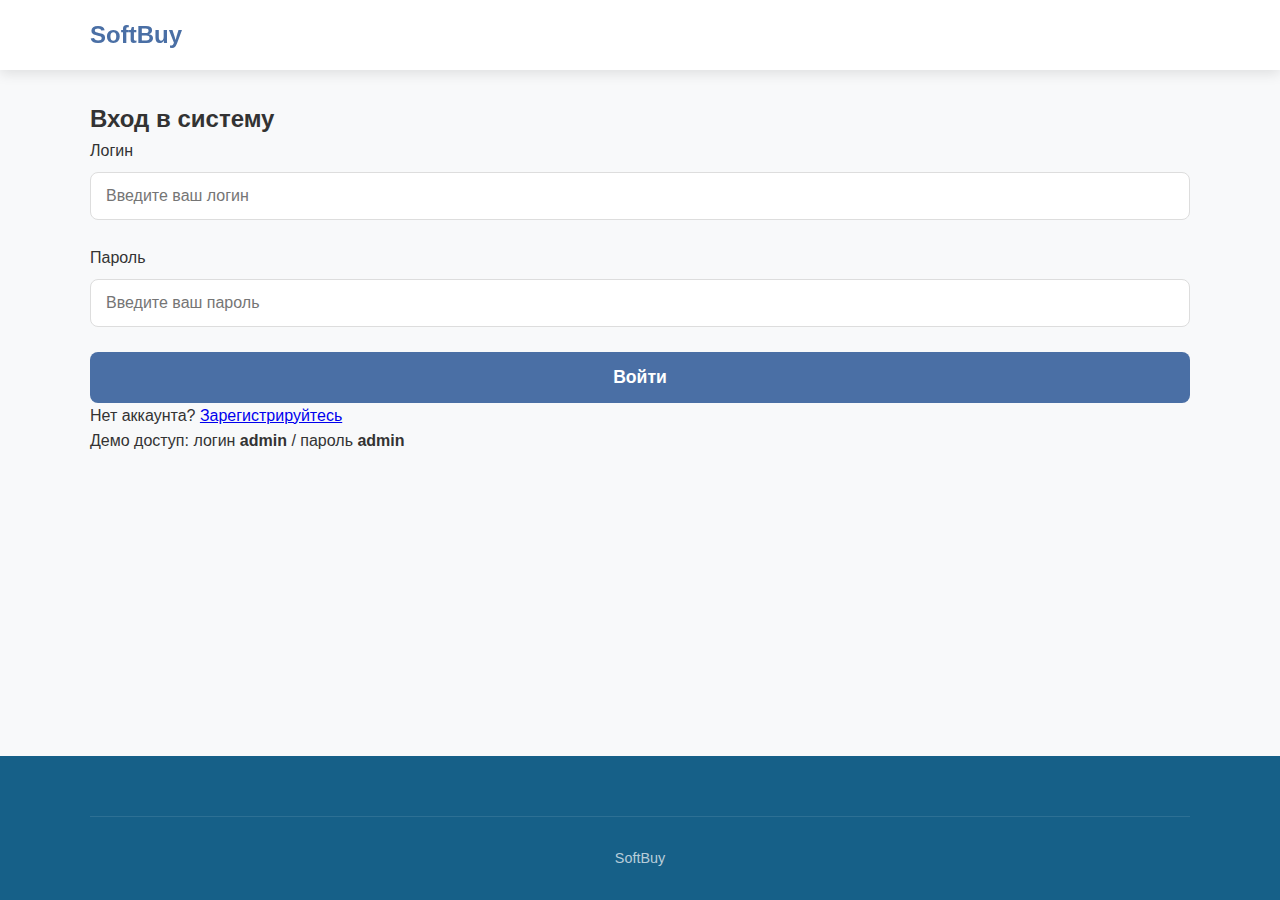
<file: login.html>
<!DOCTYPE html>
<html lang="ru">
<head>
    <meta charset="UTF-8">
    <meta name="viewport" content="width=device-width, initial-scale=1.0">
    <title>Вход в систему - SoftBuy</title>
    <link rel="stylesheet" href="style.css">
    <link rel="stylesheet" href="https://cdnjs.cloudflare.com/ajax/libs/font-awesome/6.4.0/css/all.min.css">
</head>
<body>
    <header class="header">
        <div class="container">
            <div class="header-content">
                <a href="index.html" class="logo">
                    
                    <span>SoftBuy</span>
                </a>
                <button class="menu-toggle" id="menuToggle">
                    <span></span>
                    <span></span>
                    <span></span>
                </button>
            </div>
        </div>
    </header>

    <aside class="sidebar" id="sidebar">
        <nav class="vertical-nav">
            <ul>
                <li><a href="index.html"><i class="fas fa-home"></i> Главная</a></li>
                <li><a href="login.html" class="active"><i class="fas fa-sign-in-alt"></i> Вход</a></li>
                <li><a href="register.html"><i class="fas fa-user-plus"></i> Регистрация</a></li>
            </ul>
        </nav>
    </aside>

    <main class="main">
        <div class="container">
            <div class="form-container">
                <h2 class="form-title">Вход в систему</h2>
                
                <form id="login-form">
                    <div class="form-group">
                        <label for="login">Логин</label>
                        <input type="text" id="login" class="form-control" placeholder="Введите ваш логин">
                        <div class="error-message"></div>
                    </div>
                    
                    <div class="form-group">
                        <label for="password">Пароль</label>
                        <input type="password" id="password" class="form-control" placeholder="Введите ваш пароль">
                        <div class="error-message"></div>
                    </div>
                    
                    <button type="submit" class="btn-submit">Войти</button>
                    
                    <div class="form-footer">
                        <p>Нет аккаунта? <a href="register.html">Зарегистрируйтесь</a></p>
                        <p>Демо доступ: логин <strong>admin</strong> / пароль <strong>admin</strong></p>
                    </div>
                </form>
            </div>
        </div>
    </main>

    <footer class="footer">
        <div class="container">
            <div class="footer-bottom">
                <p>SoftBuy</p>
            </div>
        </div>
    </footer>

    <script src="script.js"></script>
</body>
</html>
</file>
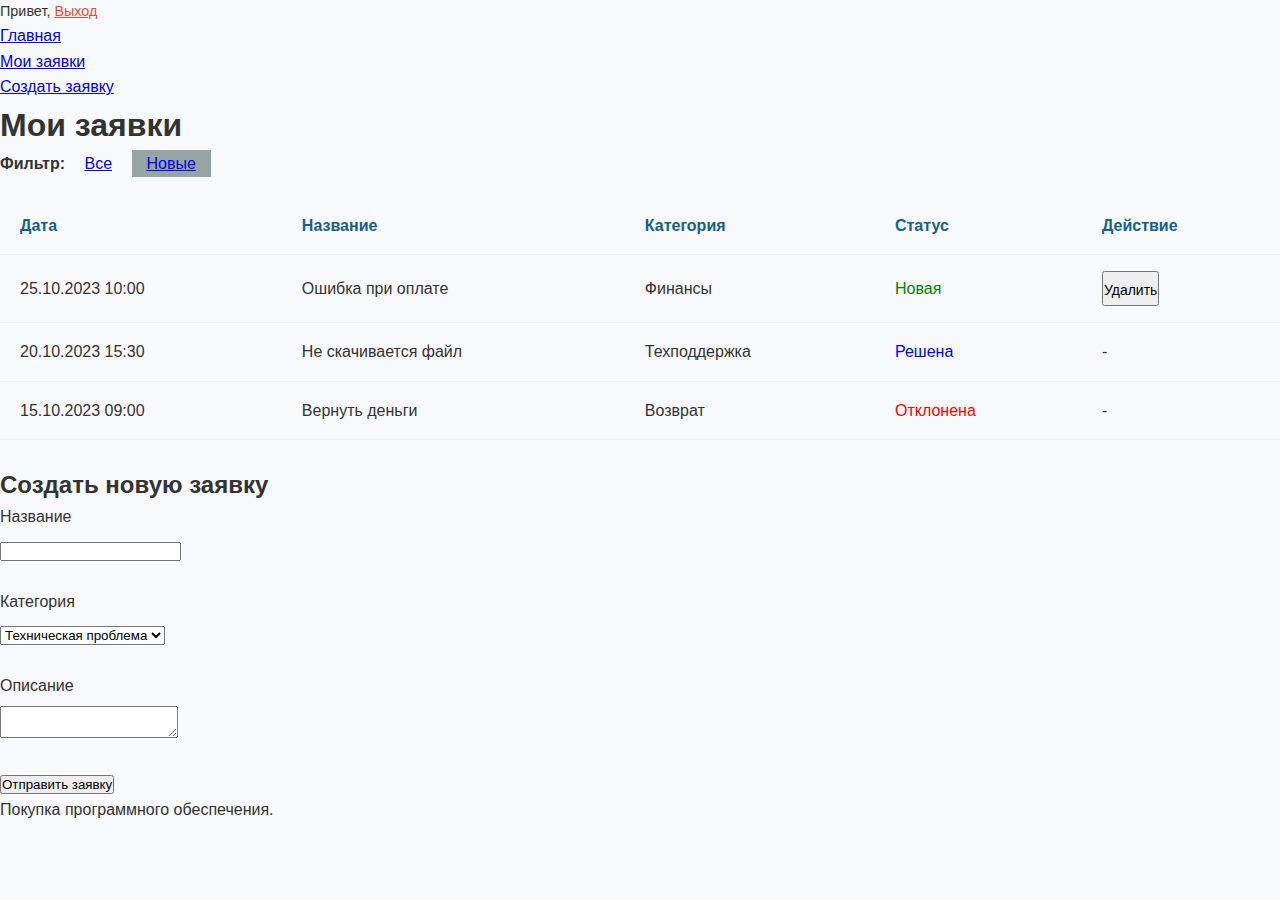
<file: profile.html>
<!DOCTYPE html>
<html lang="ru">
<head>
    <meta charset="UTF-8">
    <meta name="viewport" content="width=device-width, initial-scale=1.0">
    <title>Личный кабинет</title>
    <link rel="stylesheet" href="style.css">
</head>
<body>
    <div class="page-wrapper">
        <header>
            <div class="logo">
                <a href="index.html"></a>
            </div>
            <div style="font-size: 0.9rem;">
                Привет, <a href="index.html" style="color: #e74c3c;">Выход</a>
            </div>
        </header>

        <nav>
            <ul>
                <li><a href="index.html">Главная</a></li>
                <li><a href="profile.html">Мои заявки</a></li>
                <li><a href="#">Создать заявку</a></li>
            </ul>
        </nav>

        <main>
            <h1>Мои заявки</h1>

            <div style="margin-bottom: 20px;">
                <strong>Фильтр: </strong>
                <a href="#" class="btn" style="width: auto; padding: 5px 15px; height: 35px; line-height: 25px;">Все</a>
                <a href="#" class="btn" style="background: #95a5a6; width: auto; padding: 5px 15px; height: 35px; line-height: 25px;">Новые</a>
            </div>

            <div class="table-responsive">
                <table>
                    <thead>
                        <tr>
                            <th>Дата</th>
                            <th>Название</th>
                            <th>Категория</th>
                            <th>Статус</th>
                            <th>Действие</th>
                        </tr>
                    </thead>
                    <tbody>
                        <tr>
                            <td>25.10.2023 10:00</td>
                            <td>Ошибка при оплате</td>
                            <td>Финансы</td>
                            <td><span style="color: green;">Новая</span></td>
                            <td><button class="btn btn-danger" style="height: 35px; line-height: 35px; font-size: 14px;">Удалить</button></td>
                        </tr>
                        <tr>
                            <td>20.10.2023 15:30</td>
                            <td>Не скачивается файл</td>
                            <td>Техподдержка</td>
                            <td><span style="color: blue;">Решена</span></td>
                            <td>-</td>
                        </tr>
                        <tr>
                            <td>15.10.2023 09:00</td>
                            <td>Вернуть деньги</td>
                            <td>Возврат</td>
                            <td><span style="color: red;">Отклонена</span></td>
                            <td>-</td>
                        </tr>
                    </tbody>
                </table>
            </div>

            <br>
            <h2>Создать новую заявку</h2>
            <div class="form-container" style="margin: 0;">
                <form>
                    <div class="form-group">
                        <label>Название</label>
                        <input type="text">
                    </div>
                    <div class="form-group">
                        <label>Категория</label>
                        <select>
                            <option>Техническая проблема</option>
                            <option>Оплата</option>
                            <option>Другое</option>
                        </select>
                    </div>
                    <div class="form-group">
                        <label>Описание</label>
                        <textarea></textarea>
                    </div>
                    <button class="btn">Отправить заявку</button>
                </form>
            </div>
        </main>

        <footer>
            <p>Покупка программного обеспечения.</p>
        </footer>
    </div>
</body>
</html>
</file>
<file: style.css>
/* ===== БАЗОВЫЕ СТИЛИ ===== */
:root {
    --primary-color: #4a6fa5;
    --secondary-color: #166088;
    --accent-color: #ff7e30;
    --light-color: #f8f9fa;
    --dark-color: #333333;
    --gray-color: #6c757d;
    --light-gray: #e9ecef;
    --success-color: #28a745;
    --danger-color: #dc3545;
    --warning-color: #ffc107;
    --info-color: #17a2b8;
    --border-radius: 8px;
    --box-shadow: 0 4px 12px rgba(0, 0, 0, 0.1);
    --transition: all 0.3s ease;
}

* {
    margin: 0;
    padding: 0;
    box-sizing: border-box;
}

body {
    font-family: 'Segoe UI', Tahoma, Geneva, Verdana, sans-serif;
    line-height: 1.6;
    color: var(--dark-color);
    background-color: var(--light-color);
    min-height: 100vh;
    display: flex;
    flex-direction: column;
}

.container {
    width: 100%;
    max-width: 1200px;
    margin: 0 auto;
    padding: 0 20px;
}

/* ===== ШАПКА САЙТА ===== */
.header {
    background-color: white;
    box-shadow: var(--box-shadow);
    position: sticky;
    top: 0;
    z-index: 1000;
}

.header-content {
    display: flex;
    justify-content: space-between;
    align-items: center;
    padding: 15px 0;
    height: 70px;
}

.logo {
    display: flex;
    align-items: center;
    text-decoration: none;
    color: var(--primary-color);
    font-size: 1.5rem;
    font-weight: bold;
    transition: var(--transition);
}

.logo:hover {
    color: var(--secondary-color);
}

.logo-img {
    height: 40px;
    width: auto;
    margin-right: 12px;
}

/* ===== ГОРИЗОНТАЛЬНОЕ МЕНЮ ===== */
.nav-list {
    display: flex;
    list-style: none;
}

.nav-list li {
    margin-left: 15px;
    position: relative;
}

.nav-list a {
    text-decoration: none;
    color: var(--dark-color);
    font-weight: 500;
    padding: 8px 15px;
    border-radius: var(--border-radius);
    transition: var(--transition);
    display: flex;
    align-items: center;
}

.nav-list a i {
    margin-right: 8px;
    font-size: 1.1rem;
}

.nav-list a:hover {
    background-color: rgba(74, 111, 165, 0.1);
    color: var(--primary-color);
}

.nav-list a.active {
    background-color: var(--primary-color);
    color: white;
}

.auth-links {
    display: flex;
    gap: 10px;
    margin-left: 10px;
}

.btn-login, .btn-register {
    padding: 8px 20px !important;
    font-weight: 600;
}

.btn-login {
    border: 2px solid var(--primary-color);
    color: var(--primary-color);
    background: transparent;
}

.btn-register {
    background-color: var(--accent-color);
    color: white !important;
}

.btn-register:hover {
    background-color: #e56a20;
    transform: translateY(-2px);
}

/* ===== КНОПКА МЕНЮ ДЛЯ МОБИЛЬНЫХ ===== */
.menu-toggle {
    display: none;
    flex-direction: column;
    justify-content: space-between;
    width: 30px;
    height: 21px;
    background: transparent;
    border: none;
    cursor: pointer;
    padding: 0;
    z-index: 1001;
}

.menu-toggle span {
    height: 3px;
    width: 100%;
    background-color: var(--dark-color);
    border-radius: 3px;
    transition: var(--transition);
}

/* ===== ВЕРТИКАЛЬНОЕ МЕНЮ ===== */
.sidebar {
    position: fixed;
    left: -300px;
    top: 70px;
    width: 280px;
    height: calc(100vh - 70px);
    background-color: white;
    box-shadow: 2px 0 15px rgba(0, 0, 0, 0.1);
    transition: var(--transition);
    z-index: 999;
    overflow-y: auto;
    padding: 20px 0;
}

.sidebar.active {
    left: 0;
}

.vertical-nav ul {
    list-style: none;
}

.vertical-nav li {
    margin-bottom: 5px;
}

.vertical-nav a {
    display: flex;
    align-items: center;
    padding: 14px 25px;
    text-decoration: none;
    color: var(--dark-color);
    transition: var(--transition);
    border-left: 4px solid transparent;
}

.vertical-nav a i {
    margin-right: 15px;
    width: 20px;
    text-align: center;
    font-size: 1.2rem;
}

.vertical-nav a:hover {
    background-color: rgba(74, 111, 165, 0.1);
    color: var(--primary-color);
    border-left-color: var(--primary-color);
}

.vertical-nav a.active {
    background-color: rgba(74, 111, 165, 0.15);
    color: var(--primary-color);
    border-left-color: var(--primary-color);
    font-weight: 600;
}

/* ===== ОСНОВНОЙ КОНТЕНТ ===== */
.main {
    flex: 1;
    padding: 30px 0;
}

/* ===== ХЛЕБНЫЕ КРОШКИ ===== */
.breadcrumb {
    background-color: #f8f9fa;
    padding: 15px 0;
    margin-bottom: 30px;
    border-bottom: 1px solid #e9ecef;
}

.breadcrumb a {
    color: var(--primary-color);
    text-decoration: none;
}

.breadcrumb a:hover {
    text-decoration: underline;
}

.breadcrumb span {
    color: var(--gray-color);
    margin: 0 8px;
}

/* ===== ГЕРОЙ-СЕКЦИЯ ===== */
.hero {
    background: linear-gradient(135deg, var(--primary-color), var(--secondary-color));
    color: white;
    padding: 80px 0;
    text-align: center;
    margin-bottom: 50px;
    border-radius: 0 0 30px 30px;
    position: relative;
    overflow: hidden;
}

.hero::before {
    content: '';
    position: absolute;
    top: 0;
    left: 0;
    right: 0;
    bottom: 0;
    background: url('data:image/svg+xml,<svg xmlns="http://www.w3.org/2000/svg" viewBox="0 0 100 100" preserveAspectRatio="none"><path d="M0,0 L100,0 L100,100 Z" fill="rgba(255,255,255,0.05)"/></svg>');
    background-size: cover;
}

.hero-title {
    font-size: 2.5rem;
    margin-bottom: 20px;
    position: relative;
    animation: fadeInDown 1s ease;
}

.hero-subtitle {
    font-size: 1.2rem;
    margin-bottom: 30px;
    opacity: 0.9;
    max-width: 700px;
    margin-left: auto;
    margin-right: auto;
    position: relative;
}

.btn-hero {
    display: inline-block;
    background-color: var(--accent-color);
    color: white;
    padding: 15px 35px;
    border-radius: 50px;
    text-decoration: none;
    font-weight: bold;
    font-size: 1.1rem;
    transition: var(--transition);
    position: relative;
    animation: fadeInUp 1s ease 0.5s both;
    border: none;
    cursor: pointer;
    box-shadow: 0 5px 15px rgba(255, 126, 48, 0.3);
}

.btn-hero:hover {
    background-color: #e56a20;
    transform: translateY(-5px);
    box-shadow: 0 10px 25px rgba(255, 126, 48, 0.4);
}

/* ===== СЧЕТЧИК ПОСЕТИТЕЛЕЙ ===== */
.visitor-counter {
    margin-top: 40px;
    font-size: 1.1rem;
    background: rgba(255, 255, 255, 0.15);
    display: inline-block;
    padding: 12px 25px;
    border-radius: 50px;
    backdrop-filter: blur(10px);
    position: relative;
    animation: fadeIn 1s ease 1s both;
}

.visitor-counter i {
    margin-right: 10px;
    color: var(--accent-color);
}

.counter-number {
    font-weight: bold;
    font-size: 1.4rem;
    color: var(--accent-color);
    display: inline-block;
    min-width: 50px;
    text-align: center;
}

/* ===== КАТЕГОРИИ ===== */
.categories-section {
    padding: 60px 0;
    background-color: white;
}

.section-title {
    text-align: center;
    margin-bottom: 50px;
    font-size: 2.2rem;
    color: var(--secondary-color);
    position: relative;
}

.section-title::after {
    content: '';
    display: block;
    width: 80px;
    height: 4px;
    background-color: var(--accent-color);
    margin: 15px auto 0;
    border-radius: 2px;
}

.categories-grid {
    display: grid;
    grid-template-columns: repeat(auto-fit, minmax(250px, 1fr));
    gap: 30px;
    margin-bottom: 30px;
}

.category-card {
    background-color: var(--light-color);
    border-radius: var(--border-radius);
    padding: 30px 25px;
    text-align: center;
    transition: var(--transition);
    border: 1px solid var(--light-gray);
    text-decoration: none;
    color: inherit;
    display: block;
}

.category-card:hover {
    transform: translateY(-10px);
    box-shadow: 0 15px 30px rgba(0, 0, 0, 0.1);
    border-color: var(--primary-color);
    color: inherit;
}

.category-icon {
    width: 70px;
    height: 70px;
    background: linear-gradient(135deg, var(--primary-color), var(--secondary-color));
    border-radius: 50%;
    display: flex;
    align-items: center;
    justify-content: center;
    margin: 0 auto 20px;
    color: white;
    font-size: 1.8rem;
}

.category-card h3 {
    margin-bottom: 10px;
    color: var(--secondary-color);
}

.category-card p {
    color: var(--gray-color);
    font-size: 0.95rem;
}

/* ===== ПОПУЛЯРНЫЕ ТОВАРЫ ===== */
.featured-section {
    padding: 60px 0;
    background-color: #f8fafc;
}

.software-grid {
    display: grid;
    grid-template-columns: repeat(auto-fit, minmax(280px, 1fr));
    gap: 30px;
    margin-bottom: 40px;
}

.software-card {
    background-color: white;
    border-radius: var(--border-radius);
    overflow: hidden;
    box-shadow: var(--box-shadow);
    transition: var(--transition);
    border: 1px solid var(--light-gray);
}

.software-card:hover {
    transform: translateY(-10px);
    box-shadow: 0 15px 30px rgba(0, 0, 0, 0.15);
    border-color: var(--primary-color);
}

.software-image {
    height: 180px;
    overflow: hidden;
    position: relative;
}

.software-image img {
    width: 100%;
    height: 100%;
    object-fit: cover;
    transition: transform 0.5s ease;
}

.software-card:hover .software-image img {
    transform: scale(1.05);
}

.software-badge {
    position: absolute;
    top: 15px;
    left: 15px;
    background-color: var(--accent-color);
    color: white;
    padding: 4px 10px;
    border-radius: 4px;
    font-size: 0.8rem;
    font-weight: 600;
}

.software-badge.new {
    background-color: var(--success-color);
}

.software-content {
    padding: 25px;
}

.software-category {
    display: inline-block;
    background-color: rgba(74, 111, 165, 0.1);
    color: var(--primary-color);
    padding: 5px 12px;
    border-radius: 20px;
    font-size: 0.8rem;
    font-weight: 600;
    margin-bottom: 10px;
    align-self: flex-start;
}

.software-content h3 {
    margin-bottom: 10px;
    color: var(--secondary-color);
    font-size: 1.3rem;
}

.software-content h3 a {
    color: inherit;
    text-decoration: none;
}

.software-content h3 a:hover {
    color: var(--primary-color);
}

.software-description {
    color: var(--gray-color);
    font-size: 0.95rem;
    margin-bottom: 15px;
    line-height: 1.5;
}

.software-meta {
    display: flex;
    justify-content: space-between;
    margin-bottom: 15px;
    font-size: 0.9rem;
    color: var(--gray-color);
}

.software-price {
    display: flex;
    justify-content: space-between;
    align-items: center;
    margin-top: 15px;
    padding-top: 15px;
    border-top: 1px solid var(--light-gray);
}

.price {
    font-size: 1.5rem;
    font-weight: bold;
    color: var(--primary-color);
}

.price small {
    font-size: 0.9rem;
    color: var(--gray-color);
    font-weight: normal;
}

.btn-buy {
    background-color: var(--accent-color);
    color: white;
    padding: 10px 20px;
    border-radius: var(--border-radius);
    text-decoration: none;
    font-weight: 600;
    transition: var(--transition);
    border: none;
    cursor: pointer;
}

.btn-buy:hover {
    background-color: #e56a20;
    transform: scale(1.05);
}

.btn-view-all {
    display: inline-block;
    padding: 12px 30px;
    background-color: var(--primary-color);
    color: white;
    text-decoration: none;
    border-radius: var(--border-radius);
    font-weight: 600;
    transition: var(--transition);
}

.btn-view-all:hover {
    background-color: var(--secondary-color);
    transform: translateY(-3px);
}

/* ===== НОВОСТИ ===== */
.news-section {
    padding: 60px 0;
    background-color: white;
}

.news-grid {
    display: grid;
    grid-template-columns: repeat(auto-fit, minmax(280px, 1fr));
    gap: 30px;
}

.news-card {
    background-color: white;
    border-radius: var(--border-radius);
    overflow: hidden;
    box-shadow: var(--box-shadow);
    transition: var(--transition);
    border: 1px solid var(--light-gray);
}

.news-card:hover {
    transform: translateY(-10px);
    box-shadow: 0 15px 30px rgba(0, 0, 0, 0.15);
}

.news-image-container {
    height: 200px;
    overflow: hidden;
}

.news-image {
    width: 100%;
    height: 100%;
    object-fit: cover;
    transition: transform 0.5s ease;
}

.news-card:hover .news-image {
    transform: scale(1.1);
}

.news-content {
    padding: 25px;
}

.news-category {
    display: inline-block;
    background-color: rgba(74, 111, 165, 0.1);
    color: var(--primary-color);
    padding: 4px 10px;
    border-radius: 20px;
    font-size: 0.8rem;
    font-weight: 600;
    margin-bottom: 10px;
}

.news-date {
    float: right;
    color: var(--gray-color);
    font-size: 0.9rem;
}

.news-title {
    margin: 10px 0 15px;
    font-size: 1.3rem;
    color: var(--secondary-color);
    clear: both;
}

.news-excerpt {
    color: var(--gray-color);
    font-size: 0.95rem;
    margin-bottom: 15px;
    line-height: 1.6;
}

.news-link {
    color: var(--primary-color);
    text-decoration: none;
    font-weight: 600;
    font-size: 0.95rem;
}

.news-link:hover {
    text-decoration: underline;
}

/* ===== КАТАЛОГ ===== */
.catalog-header {
    margin-bottom: 40px;
}

.page-title {
    font-size: 2.2rem;
    color: var(--secondary-color);
    margin-bottom: 20px;
}

.catalog-controls {
    display: flex;
    justify-content: space-between;
    align-items: center;
    flex-wrap: wrap;
    gap: 20px;
}

.search-box {
    display: flex;
    flex: 1;
    max-width: 400px;
}

.search-box input {
    flex: 1;
    padding: 12px 15px;
    border: 1px solid #ddd;
    border-radius: var(--border-radius) 0 0 var(--border-radius);
    font-size: 1rem;
}

.search-box button {
    background-color: var(--primary-color);
    color: white;
    border: none;
    padding: 0 20px;
    border-radius: 0 var(--border-radius) var(--border-radius) 0;
    cursor: pointer;
}

.filter-controls {
    display: flex;
    gap: 10px;
}

.filter-select {
    padding: 10px 15px;
    border: 1px solid #ddd;
    border-radius: var(--border-radius);
    background-color: white;
    cursor: pointer;
    font-size: 1rem;
}

.catalog-grid {
    display: grid;
    grid-template-columns: repeat(auto-fill, minmax(280px, 1fr));
    gap: 30px;
    margin-bottom: 40px;
}

.software-actions {
    display: flex;
    gap: 10px;
}

.btn-details {
    background-color: var(--primary-color);
    color: white;
    padding: 8px 15px;
    border-radius: var(--border-radius);
    text-decoration: none;
    font-size: 0.9rem;
    transition: var(--transition);
}

.btn-details:hover {
    background-color: var(--secondary-color);
}

.btn-cart {
    background-color: var(--accent-color);
    color: white;
    border: none;
    width: 40px;
    height: 40px;
    border-radius: var(--border-radius);
    cursor: pointer;
    transition: var(--transition);
}

.btn-cart:hover {
    background-color: #e56a20;
}

/* ===== ПАГИНАЦИЯ ===== */
.pagination {
    display: flex;
    justify-content: center;
    gap: 5px;
    margin-top: 40px;
}

.pagination a, .pagination span {
    display: inline-block;
    padding: 10px 15px;
    border-radius: var(--border-radius);
    text-decoration: none;
    color: var(--dark-color);
    border: 1px solid #ddd;
    transition: var(--transition);
}

.pagination a:hover {
    background-color: var(--primary-color);
    color: white;
    border-color: var(--primary-color);
}

.pagination .active {
    background-color: var(--primary-color);
    color: white;
    border-color: var(--primary-color);
}

/* ===== ФОРМЫ АВТОРИЗАЦИИ ===== */
.auth-container {
    max-width: 800px;
    margin: 0 auto;
}

.auth-header {
    text-align: center;
    margin-bottom: 40px;
}

.auth-title {
    font-size: 2.2rem;
    color: var(--secondary-color);
    margin-bottom: 10px;
}

.auth-subtitle {
    color: var(--gray-color);
    font-size: 1.1rem;
}

.auth-form {
    background-color: white;
    padding: 40px;
    border-radius: var(--border-radius);
    box-shadow: var(--box-shadow);
}

.form-row {
    display: grid;
    grid-template-columns: repeat(auto-fit, minmax(200px, 1fr));
    gap: 20px;
}

.form-group {
    margin-bottom: 25px;
}

.form-group label {
    display: block;
    margin-bottom: 8px;
    font-weight: 500;
    color: var(--dark-color);
}

.input-with-icon {
    position: relative;
}

.input-with-icon .form-control {
    padding-left: 40px;
}

.input-icon {
    position: absolute;
    left: 15px;
    top: 50%;
    transform: translateY(-50%);
    color: var(--gray-color);
}

.toggle-password {
    position: absolute;
    right: 15px;
    top: 50%;
    transform: translateY(-50%);
    background: none;
    border: none;
    color: var(--gray-color);
    cursor: pointer;
}

.form-control {
    width: 100%;
    padding: 14px 15px;
    border: 1px solid #ddd;
    border-radius: var(--border-radius);
    font-size: 1rem;
    transition: var(--transition);
}

.form-control:focus {
    outline: none;
    border-color: var(--primary-color);
    box-shadow: 0 0 0 3px rgba(74, 111, 165, 0.2);
}

.form-control.error {
    border-color: var(--danger-color);
    animation: shake 0.5s ease;
}

.error-message {
    color: var(--danger-color);
    font-size: 0.85rem;
    margin-top: 8px;
    display: none;
}

.error-message.show {
    display: block;
}

.form-hint {
    color: var(--gray-color);
    font-size: 0.85rem;
    margin-top: 5px;
    display: block;
}

.checkbox-group {
    display: flex;
    align-items: flex-start;
    gap: 10px;
}

.checkbox-group input[type="checkbox"] {
    margin-top: 5px;
}

.checkbox-group label {
    margin-bottom: 0;
    cursor: pointer;
}

.checkbox-group a {
    color: var(--primary-color);
    text-decoration: none;
}

.checkbox-group a:hover {
    text-decoration: underline;
}

.form-actions {
    margin-top: 30px;
}

.btn-submit {
    width: 100%;
    padding: 15px;
    background-color: var(--primary-color);
    color: white;
    border: none;
    border-radius: var(--border-radius);
    font-size: 1.1rem;
    font-weight: 600;
    cursor: pointer;
    transition: var(--transition);
    display: flex;
    justify-content: center;
    align-items: center;
    gap: 10px;
}

.btn-submit:hover {
    background-color: var(--secondary-color);
    transform: translateY(-2px);
}

.auth-footer {
    text-align: center;
    margin-top: 30px;
    padding-top: 20px;
    border-top: 1px solid var(--light-gray);
}

.auth-footer a {
    color: var(--primary-color);
    text-decoration: none;
    font-weight: 600;
}

.auth-footer a:hover {
    text-decoration: underline;
}

.demo-credentials {
    margin-top: 20px;
    padding: 15px;
    background-color: #f8f9fa;
    border-radius: var(--border-radius);
    font-size: 0.9rem;
    color: var(--gray-color);
}

/* ===== ПОДВАЛ САЙТА ===== */
.footer {
    background-color: var(--secondary-color);
    color: white;
    padding: 60px 0 20px;
    margin-top: auto;
}

.footer-content {
    display: flex;
    justify-content: space-between;
    flex-wrap: wrap;
    margin-bottom: 40px;
}

.footer-logo {
    flex: 1;
    min-width: 250px;
    margin-bottom: 30px;
}

.footer-logo-img {
    height: 50px;
    width: auto;
    margin-bottom: 15px;
    display: block;
}

.footer-logo-text {
    font-size: 1.8rem;
    font-weight: bold;
    display: block;
    margin-bottom: 10px;
}

.footer-tagline {
    color: rgba(255, 255, 255, 0.8);
    font-size: 1rem;
    max-width: 300px;
    margin-bottom: 20px;
}

.social-links {
    display: flex;
    gap: 15px;
}

.social-links a {
    color: white;
    font-size: 1.2rem;
    transition: var(--transition);
}

.social-links a:hover {
    color: var(--accent-color);
    transform: translateY(-3px);
}

.footer-links {
    display: flex;
    flex-wrap: wrap;
    gap: 50px;
}

.footer-column {
    min-width: 150px;
}

.footer-column h4 {
    margin-bottom: 20px;
    font-size: 1.2rem;
    position: relative;
    padding-bottom: 10px;
}

.footer-column h4::after {
    content: '';
    position: absolute;
    left: 0;
    bottom: 0;
    width: 40px;
    height: 2px;
    background-color: var(--accent-color);
}

.footer-column ul {
    list-style: none;
}

.footer-column li {
    margin-bottom: 12px;
}

.footer-column a {
    color: rgba(255, 255, 255, 0.7);
    text-decoration: none;
    transition: var(--transition);
}

.footer-column a:hover {
    color: white;
    padding-left: 5px;
}

.footer-column a.active {
    color: white;
    font-weight: 600;
}

.footer-bottom {
    text-align: center;
    padding-top: 30px;
    border-top: 1px solid rgba(255, 255, 255, 0.1);
    color: rgba(255, 255, 255, 0.7);
    font-size: 0.9rem;
}

.footer-bottom p {
    margin-bottom: 10px;
}

.footer-bottom a {
    color: rgba(255, 255, 255, 0.9);
    text-decoration: none;
}

.footer-bottom a:hover {
    color: white;
    text-decoration: underline;
}

/* ===== МОДАЛЬНЫЕ ОКНА ===== */
.modal {
    display: none;
    position: fixed;
    top: 0;
    left: 0;
    width: 100%;
    height: 100%;
    background-color: rgba(0, 0, 0, 0.5);
    z-index: 1100;
    align-items: center;
    justify-content: center;
    animation: fadeIn 0.3s ease;
}

.modal.active {
    display: flex;
}

.modal-content {
    background-color: white;
    border-radius: var(--border-radius);
    padding: 35px;
    max-width: 500px;
    width: 100%;
    max-height: 90vh;
    overflow-y: auto;
    animation: slideUp 0.4s ease;
    position: relative;
}

.modal-header {
    display: flex;
    justify-content: space-between;
    align-items: center;
    margin-bottom: 25px;
}

.modal-title {
    color: var(--secondary-color);
    font-size: 1.5rem;
    margin: 0;
}

.modal-close {
    background: none;
    border: none;
    font-size: 1.8rem;
    cursor: pointer;
    color: var(--gray-color);
    transition: var(--transition);
    line-height: 1;
    padding: 0;
    width: 30px;
    height: 30px;
    display: flex;
    align-items: center;
    justify-content: center;
    border-radius: 50%;
}

.modal-close:hover {
    color: var(--dark-color);
    background-color: #f0f0f0;
}

.modal-footer {
    display: flex;
    justify-content: flex-end;
    gap: 10px;
    margin-top: 30px;
}

.btn-cancel {
    padding: 10px 20px;
    background-color: var(--light-gray);
    color: var(--dark-color);
    border: none;
    border-radius: var(--border-radius);
    cursor: pointer;
    transition: var(--transition);
}

.btn-cancel:hover {
    background-color: #ddd;
}

/* ===== ТАБЛИЦЫ И ФОРМЫ ===== */
.table-container {
    overflow-x: auto;
    background-color: white;
    border-radius: var(--border-radius);
    box-shadow: var(--box-shadow);
    padding: 20px;
    margin-bottom: 30px;
}

table {
    width: 100%;
    border-collapse: collapse;
    min-width: 600px;
}

th, td {
    padding: 16px 20px;
    text-align: left;
    border-bottom: 1px solid #eee;
}

th {
    background-color: #f8f9fa;
    color: var(--secondary-color);
    font-weight: 600;
    white-space: nowrap;
}

tr:hover {
    background-color: #f8f9fa;
}

/* Статусы */
.status {
    display: inline-block;
    padding: 6px 12px;
    border-radius: 20px;
    font-size: 0.85rem;
    font-weight: 600;
}

.status-new {
    background-color: rgba(255, 193, 7, 0.15);
    color: #856404;
}

.status-solved {
    background-color: rgba(40, 167, 69, 0.15);
    color: #155724;
}

.status-rejected {
    background-color: rgba(220, 53, 69, 0.15);
    color: #721c24;
}

.status-pending {
    background-color: rgba(0, 123, 255, 0.15);
    color: #004085;
}

/* Кнопки действий */
.btn-action {
    padding: 8px 15px;
    border: none;
    border-radius: 4px;
    cursor: pointer;
    font-size: 0.9rem;
    margin-right: 5px;
    transition: var(--transition);
    display: inline-flex;
    align-items: center;
    gap: 5px;
    font-weight: 500;
}

.btn-edit {
    background-color: var(--primary-color);
    color: white;
}

.btn-delete {
    background-color: var(--danger-color);
    color: white;
}

.btn-solve {
    background-color: var(--success-color);
    color: white;
}

.btn-reject {
    background-color: var(--warning-color);
    color: white;
}

.btn-view {
    background-color: var(--info-color);
    color: white;
}

.btn-action:hover:not(:disabled) {
    opacity: 0.9;
    transform: translateY(-2px);
}

.btn-action:disabled {
    opacity: 0.5;
    cursor: not-allowed;
}

/* Фильтры */
.filters {
    display: flex;
    gap: 15px;
    margin-bottom: 20px;
    flex-wrap: wrap;
}

/* ===== ЛИЧНЫЙ КАБИНЕТ ===== */
.dashboard-container {
    padding: 40px 0;
}

.dashboard-header {
    display: flex;
    justify-content: space-between;
    align-items: center;
    margin-bottom: 30px;
    flex-wrap: wrap;
    gap: 20px;
}

.dashboard-title {
    color: var(--secondary-color);
    font-size: 1.8rem;
}

.btn-create {
    background-color: var(--accent-color);
    color: white;
    padding: 12px 25px;
    border-radius: var(--border-radius);
    text-decoration: none;
    font-weight: 600;
    transition: var(--transition);
    border: none;
    cursor: pointer;
    display: inline-flex;
    align-items: center;
    gap: 8px;
}

.btn-create:hover {
    background-color: #e56a20;
    transform: translateY(-3px);
    box-shadow: 0 5px 15px rgba(255, 126, 48, 0.3);
}

.user-info-card {
    background-color: white;
    border-radius: var(--border-radius);
    padding: 30px;
    box-shadow: var(--box-shadow);
    margin-bottom: 30px;
}

.user-avatar-large {
    width: 100px;
    height: 100px;
    background: linear-gradient(135deg, var(--primary-color), var(--secondary-color));
    border-radius: 50%;
    display: flex;
    align-items: center;
    justify-content: center;
    color: white;
    font-size: 2.5rem;
    margin: 0 auto 20px;
}

.user-details-large {
    text-align: center;
}

.user-name-large {
    font-size: 1.5rem;
    font-weight: 600;
    color: var(--secondary-color);
    margin-bottom: 5px;
}

.user-email-large {
    color: var(--gray-color);
    margin-bottom: 15px;
}

.user-stats {
    display: flex;
    justify-content: center;
    gap: 30px;
    margin-top: 20px;
}

.stat-item {
    text-align: center;
}

.stat-value {
    font-size: 1.5rem;
    font-weight: bold;
    color: var(--primary-color);
    display: block;
}

.stat-label {
    font-size: 0.9rem;
    color: var(--gray-color);
}

/* ===== АНИМАЦИИ ===== */
@keyframes fadeInDown {
    from {
        opacity: 0;
        transform: translateY(-30px);
    }
    to {
        opacity: 1;
        transform: translateY(0);
    }
}

@keyframes fadeInUp {
    from {
        opacity: 0;
        transform: translateY(30px);
    }
    to {
        opacity: 1;
        transform: translateY(0);
    }
}

@keyframes fadeIn {
    from { opacity: 0; }
    to { opacity: 1; }
}

@keyframes slideUp {
    from {
        opacity: 0;
        transform: translateY(50px);
    }
    to {
        opacity: 1;
        transform: translateY(0);
    }
}

@keyframes shake {
    0%, 100% { transform: translateX(0); }
    10%, 30%, 50%, 70%, 90% { transform: translateX(-5px); }
    20%, 40%, 60%, 80% { transform: translateX(5px); }
}

@keyframes countUp {
    from { 
        opacity: 0; 
        transform: translateY(10px) scale(0.9); 
    }
    to { 
        opacity: 1; 
        transform: translateY(0) scale(1); 
    }
}

@keyframes pulse {
    0% { transform: scale(1); opacity: 1; }
    50% { transform: scale(1.05); opacity: 0.7; }
    100% { transform: scale(1); opacity: 1; }
}

/* ===== АДАПТИВНОСТЬ ДЛЯ МОБИЛЬНЫХ (720x1440px) ===== */
@media (max-width: 768px) {
    .container {
        padding: 0 15px;
    }
    
    .nav {
        display: none;
    }
    
    .menu-toggle {
        display: flex;
    }
    
    .header-content {
        height: 60px;
        padding: 10px 0;
    }
    
    .logo span {
        font-size: 1.3rem;
    }
    
    .logo img {
        height: 35px;
    }
    
    .hero {
        padding: 60px 0;
        border-radius: 0 0 20px 20px;
    }
    
    .hero-title {
        font-size: 1.8rem;
    }
    
    .hero-subtitle {
        font-size: 1rem;
        padding: 0 10px;
    }
    
    .btn-hero {
        padding: 12px 30px;
        font-size: 1rem;
    }
    
    .section-title {
        font-size: 1.6rem;
    }
    
    .categories-grid,
    .news-grid,
    .software-grid,
    .catalog-grid {
        grid-template-columns: 1fr;
        gap: 20px;
    }
    
    .catalog-controls {
        flex-direction: column;
        align-items: stretch;
    }
    
    .search-box {
        max-width: 100%;
    }
    
    .filter-controls {
        flex-direction: column;
    }
    
    .form-row {
        grid-template-columns: 1fr;
    }
    
    .auth-form {
        padding: 25px;
        margin: 30px auto;
    }
    
    .footer-content {
        flex-direction: column;
    }
    
    .footer-links {
        flex-direction: column;
        gap: 30px;
    }
    
    .footer-column {
        min-width: 100%;
    }
    
    .modal-content {
        padding: 25px;
        margin: 20px;
    }
    
    .dashboard-header {
        flex-direction: column;
        align-items: flex-start;
    }
    
    .btn-create {
        align-self: flex-start;
    }
    
    .user-stats {
        flex-direction: column;
        gap: 15px;
    }
}

/* ===== АДАПТИВНОСТЬ ДЛЯ КОМПЬЮТЕРОВ (от 1200px) ===== */
@media (min-width: 1200px) {
    .container {
        max-width: 1140px;
    }
    
    .news-grid,
    .software-grid {
        grid-template-columns: repeat(4, 1fr);
    }
    
    .categories-grid {
        grid-template-columns: repeat(3, 1fr);
    }
}

/* ===== ПРОМЕЖУТОЧНЫЕ ЭКРАНЫ ===== */
@media (min-width: 769px) and (max-width: 1199px) {
    .news-grid,
    .software-grid {
        grid-template-columns: repeat(2, 1fr);
    }
    
    .categories-grid {
        grid-template-columns: repeat(2, 1fr);
    }
}

/* ===== УТИЛИТЫ ===== */
.text-center {
    text-align: center;
}

.text-right {
    text-align: right;
}

.mt-20 {
    margin-top: 20px;
}

.mb-20 {
    margin-bottom: 20px;
}

.mt-40 {
    margin-top: 40px;
}

.mb-40 {
    margin-bottom: 40px;
}

.hidden {
    display: none !important;
}

.visible {
    display: block !important;
}

/* ===== ДОПОЛНИТЕЛЬНЫЕ ЭЛЕМЕНТЫ ===== */
.alert {
    padding: 15px;
    border-radius: var(--border-radius);
    margin-bottom: 20px;
    border-left: 4px solid;
}

.alert-success {
    background-color: rgba(40, 167, 69, 0.1);
    border-color: var(--success-color);
    color: #155724;
}

.alert-danger {
    background-color: rgba(220, 53, 69, 0.1);
    border-color: var(--danger-color);
    color: #721c24;
}

.alert-warning {
    background-color: rgba(255, 193, 7, 0.1);
    border-color: var(--warning-color);
    color: #856404;
}

.alert-info {
    background-color: rgba(74, 111, 165, 0.1);
    border-color: var(--primary-color);
    color: var(--secondary-color);
}

.loading {
    display: inline-block;
    width: 20px;
    height: 20px;
    border: 3px solid rgba(74, 111, 165, 0.3);
    border-radius: 50%;
    border-top-color: var(--primary-color);
    animation: spin 1s ease-in-out infinite;
}

@keyframes spin {
    to { transform: rotate(360deg); }
}

.tooltip {
    position: relative;
    display: inline-block;
}

.tooltip .tooltiptext {
    visibility: hidden;
    width: 200px;
    background-color: var(--dark-color);
    color: white;
    text-align: center;
    border-radius: var(--border-radius);
    padding: 10px;
    position: absolute;
    z-index: 1;
    bottom: 125%;
    left: 50%;
    margin-left: -100px;
    opacity: 0;
    transition: opacity 0.3s;
    font-size: 0.9rem;
    font-weight: normal;
}

.tooltip .tooltiptext::after {
    content: "";
    position: absolute;
    top: 100%;
    left: 50%;
    margin-left: -5px;
    border-width: 5px;
    border-style: solid;
    border-color: var(--dark-color) transparent transparent transparent;
}

.tooltip:hover .tooltiptext {
    visibility: visible;
    opacity: 1;
}

/* ===== ДРОПДАУН МЕНЮ ===== */
.user-dropdown {
    position: relative;
}

.user-dropdown-toggle {
    display: flex;
    align-items: center;
    gap: 10px;
    background: none;
    border: none;
    cursor: pointer;
    padding: 8px 15px;
    border-radius: var(--border-radius);
    transition: var(--transition);
}

.user-dropdown-toggle:hover {
    background-color: rgba(0, 0, 0, 0.05);
}

.user-avatar-small {
    width: 32px;
    height: 32px;
    background: linear-gradient(135deg, var(--primary-color), var(--secondary-color));
    border-radius: 50%;
    display: flex;
    align-items: center;
    justify-content: center;
    color: white;
    font-size: 1rem;
}

.user-dropdown-menu {
    position: absolute;
    top: 100%;
    right: 0;
    background-color: white;
    min-width: 200px;
    border-radius: var(--border-radius);
    box-shadow: 0 5px 20px rgba(0, 0, 0, 0.15);
    padding: 10px 0;
    display: none;
    z-index: 1000;
}

.user-dropdown:hover .user-dropdown-menu {
    display: block;
}

.user-dropdown-menu a {
    display: flex;
    align-items: center;
    gap: 10px;
    padding: 10px 20px;
    text-decoration: none;
    color: var(--dark-color);
    transition: var(--transition);
}

.user-dropdown-menu a:hover {
    background-color: rgba(74, 111, 165, 0.1);
    color: var(--primary-color);
}

.dropdown-divider {
    height: 1px;
    background-color: var(--light-gray);
    margin: 10px 0;
}

/* ===== СТИЛИ ДЛЯ МОБИЛЬНОГО МЕНЮ ===== */
.user-info {
    display: flex;
    align-items: center;
    padding: 20px;
    border-bottom: 1px solid var(--light-gray);
    margin-bottom: 10px;
}

.user-avatar {
    width: 50px;
    height: 50px;
    background: linear-gradient(135deg, var(--primary-color), var(--secondary-color));
    border-radius: 50%;
    display: flex;
    align-items: center;
    justify-content: center;
    color: white;
    font-size: 1.5rem;
    margin-right: 15px;
}

.user-details {
    flex: 1;
}

.user-name {
    display: block;
    font-weight: 600;
    color: var(--secondary-color);
    margin-bottom: 5px;
}

.user-role {
    display: block;
    font-size: 0.9rem;
    color: var(--gray-color);
}

.auth-section, .user-section, .admin-section {
    border-top: 1px solid var(--light-gray);
    padding-top: 10px;
    margin-top: 10px;
}

.auth-section a, .user-section a, .admin-section a {
    display: block;
    margin-bottom: 5px;
}

/* ===== АНИМАЦИЯ ДЛЯ ИЗОБРАЖЕНИЙ ===== */
.news-image-container {
    position: relative;
    overflow: hidden;
}

.news-overlay {
    position: absolute;
    top: 0;
    left: 0;
    width: 100%;
    height: 100%;
    background-color: rgba(0, 0, 0, 0.5);
    display: flex;
    align-items: center;
    justify-content: center;
    opacity: 0;
    transition: opacity 0.5s ease;
}

.news-image-container:hover .news-overlay {
    opacity: 1;
}

.news-overlay i {
    color: white;
    font-size: 2rem;
}

/* ===== СТИЛИ ДЛЯ КАРТОЧЕК ===== */
.card {
    background-color: white;
    border-radius: var(--border-radius);
    padding: 25px;
    box-shadow: var(--box-shadow);
    margin-bottom: 30px;
    transition: var(--transition);
}

.card:hover {
    transform: translateY(-5px);
    box-shadow: 0 10px 25px rgba(0, 0, 0, 0.15);
}

.card-title {
    font-size: 1.3rem;
    color: var(--secondary-color);
    margin-bottom: 15px;
    padding-bottom: 10px;
    border-bottom: 2px solid var(--light-gray);
}

/* ===== СТИЛИ ДЛЯ СООБЩЕНИЙ ===== */
.message {
    padding: 15px;
    border-radius: var(--border-radius);
    margin-bottom: 20px;
    display: flex;
    align-items: center;
    gap: 15px;
}

.message-success {
    background-color: rgba(40, 167, 69, 0.1);
    border-left: 4px solid var(--success-color);
    color: #155724;
}

.message-error {
    background-color: rgba(220, 53, 69, 0.1);
    border-left: 4px solid var(--danger-color);
    color: #721c24;
}

.message-warning {
    background-color: rgba(255, 193, 7, 0.1);
    border-left: 4px solid var(--warning-color);
    color: #856404;
}

.message-info {
    background-color: rgba(74, 111, 165, 0.1);
    border-left: 4px solid var(--primary-color);
    color: var(--secondary-color);
}

.message-icon {
    font-size: 1.5rem;
}

.message-content {
    flex: 1;
}

/* ===== СТИЛИ ДЛЯ ЗАГРУЗКИ ===== */
.loading-overlay {
    position: fixed;
    top: 0;
    left: 0;
    width: 100%;
    height: 100%;
    background-color: rgba(255, 255, 255, 0.9);
    display: flex;
    align-items: center;
    justify-content: center;
    z-index: 9999;
}

.spinner {
    width: 50px;
    height: 50px;
    border: 5px solid rgba(74, 111, 165, 0.2);
    border-top-color: var(--primary-color);
    border-radius: 50%;
    animation: spin 1s linear infinite;
}

/* ===== СТИЛИ ДЛЯ ПРОГРЕСС-БАРА ===== */
.progress-bar {
    width: 100%;
    height: 10px;
    background-color: var(--light-gray);
    border-radius: 5px;
    overflow: hidden;
    margin: 15px 0;
}

.progress-fill {
    height: 100%;
    background: linear-gradient(90deg, var(--primary-color), var(--secondary-color));
    border-radius: 5px;
    transition: width 0.5s ease;
}

/* ===== СТИЛИ ДЛЯ БЭДЖЕЙ ===== */
.badge {
    display: inline-block;
    padding: 4px 8px;
    font-size: 0.75rem;
    font-weight: 600;
    border-radius: 12px;
    text-transform: uppercase;
    letter-spacing: 0.5px;
}

.badge-primary {
    background-color: rgba(74, 111, 165, 0.15);
    color: var(--primary-color);
}

.badge-success {
    background-color: rgba(40, 167, 69, 0.15);
    color: var(--success-color);
}

.badge-danger {
    background-color: rgba(220, 53, 69, 0.15);
    color: var(--danger-color);
}

.badge-warning {
    background-color: rgba(255, 193, 7, 0.15);
    color: var(--warning-color);
}

.badge-info {
    background-color: rgba(23, 162, 184, 0.15);
    color: var(--info-color);
}

/* ===== СТИЛИ ДЛЯ АККОРДЕОНА ===== */
.accordion {
    border-radius: var(--border-radius);
    overflow: hidden;
    box-shadow: var(--box-shadow);
    margin-bottom: 20px;
}

.accordion-header {
    background-color: white;
    padding: 20px;
    border-bottom: 1px solid var(--light-gray);
    cursor: pointer;
    display: flex;
    justify-content: space-between;
    align-items: center;
    transition: var(--transition);
}

.accordion-header:hover {
    background-color: #f8f9fa;
}

.accordion-header.active {
    background-color: rgba(74, 111, 165, 0.1);
    color: var(--primary-color);
}

.accordion-content {
    background-color: white;
    padding: 0;
    max-height: 0;
    overflow: hidden;
    transition: max-height 0.3s ease;
}

.accordion-content.active {
    padding: 20px;
    max-height: 1000px;
}

/* ===== СТИЛИ ДЛЯ ВКЛАДОК ===== */
.tabs {
    display: flex;
    border-bottom: 2px solid var(--light-gray);
    margin-bottom: 30px;
}

.tab {
    padding: 15px 30px;
    background: none;
    border: none;
    cursor: pointer;
    font-weight: 600;
    color: var(--gray-color);
    transition: var(--transition);
    position: relative;
}

.tab:hover {
    color: var(--primary-color);
}

.tab.active {
    color: var(--primary-color);
}

.tab.active::after {
    content: '';
    position: absolute;
    bottom: -2px;
    left: 0;
    width: 100%;
    height: 2px;
    background-color: var(--primary-color);
}

.tab-content {
    display: none;
}

.tab-content.active {
    display: block;
    animation: fadeIn 0.5s ease;
}

/* ===== СТИЛИ ДЛЯ ФОРМ ПОИСКА ===== */
.search-form {
    display: flex;
    margin-bottom: 30px;
}

.search-input {
    flex: 1;
    padding: 12px 20px;
    border: 1px solid var(--light-gray);
    border-radius: var(--border-radius) 0 0 var(--border-radius);
    font-size: 1rem;
}

.search-button {
    background-color: var(--primary-color);
    color: white;
    border: none;
    padding: 0 25px;
    border-radius: 0 var(--border-radius) var(--border-radius) 0;
    cursor: pointer;
    transition: var(--transition);
}

.search-button:hover {
    background-color: var(--secondary-color);
}

/* ===== СТИЛИ ДЛЯ РЕЙТИНГА ===== */
.rating {
    display: inline-flex;
    flex-direction: row-reverse;
    justify-content: flex-end;
}

.rating input {
    display: none;
}

.rating label {
    color: #ddd;
    font-size: 1.5rem;
    cursor: pointer;
    transition: var(--transition);
}

.rating label:hover,
.rating label:hover ~ label,
.rating input:checked ~ label {
    color: #ffc107;
}

/* ===== СТИЛИ ДЛЯ ЧЕКБОКСОВ И РАДИО ===== */
.custom-checkbox,
.custom-radio {
    display: flex;
    align-items: center;
    cursor: pointer;
    margin-bottom: 10px;
}

.custom-checkbox input,
.custom-radio input {
    display: none;
}

.custom-checkbox .checkmark,
.custom-radio .checkmark {
    width: 20px;
    height: 20px;
    border: 2px solid var(--gray-color);
    margin-right: 10px;
    transition: var(--transition);
    display: flex;
    align-items: center;
    justify-content: center;
}

.custom-checkbox .checkmark {
    border-radius: 4px;
}

.custom-radio .checkmark {
    border-radius: 50%;
}

.custom-checkbox:hover .checkmark,
.custom-radio:hover .checkmark {
    border-color: var(--primary-color);
}

.custom-checkbox input:checked ~ .checkmark,
.custom-radio input:checked ~ .checkmark {
    background-color: var(--primary-color);
    border-color: var(--primary-color);
}

.custom-checkbox input:checked ~ .checkmark::after {
    content: '✓';
    color: white;
    font-size: 14px;
    font-weight: bold;
}

.custom-radio input:checked ~ .checkmark::after {
    content: '';
    width: 8px;
    height: 8px;
    background-color: white;
    border-radius: 50%;
}

/* ===== СТИЛИ ДЛЯ СЛАЙДЕРА ===== */
.slider {
    position: relative;
    overflow: hidden;
    border-radius: var(--border-radius);
    margin-bottom: 30px;
}

.slider-track {
    display: flex;
    transition: transform 0.5s ease;
}

.slide {
    min-width: 100%;
    height: 400px;
    background-size: cover;
    background-position: center;
    position: relative;
}

.slide-content {
    position: absolute;
    bottom: 0;
    left: 0;
    right: 0;
    background: linear-gradient(transparent, rgba(0, 0, 0, 0.8));
    color: white;
    padding: 30px;
}

.slide-title {
    font-size: 1.8rem;
    margin-bottom: 10px;
}

.slide-description {
    font-size: 1rem;
    opacity: 0.9;
}

.slider-controls {
    position: absolute;
    top: 50%;
    left: 0;
    right: 0;
    transform: translateY(-50%);
    display: flex;
    justify-content: space-between;
    padding: 0 20px;
}

.slider-prev,
.slider-next {
    background-color: rgba(255, 255, 255, 0.2);
    color: white;
    border: none;
    width: 50px;
    height: 50px;
    border-radius: 50%;
    cursor: pointer;
    transition: var(--transition);
    display: flex;
    align-items: center;
    justify-content: center;
    font-size: 1.5rem;
}

.slider-prev:hover,
.slider-next:hover {
    background-color: rgba(255, 255, 255, 0.3);
}

.slider-dots {
    display: flex;
    justify-content: center;
    gap: 10px;
    margin-top: 20px;
}

.slider-dot {
    width: 12px;
    height: 12px;
    border-radius: 50%;
    background-color: var(--light-gray);
    border: none;
    cursor: pointer;
    transition: var(--transition);
}

.slider-dot.active {
    background-color: var(--primary-color);
}

/* ===== СТИЛИ ДЛЯ ФУТЕРА ===== */
.footer-newsletter {
    background-color: rgba(255, 255, 255, 0.1);
    padding: 30px;
    border-radius: var(--border-radius);
    margin-bottom: 30px;
}

.newsletter-form {
    display: flex;
    gap: 10px;
}

.newsletter-form input {
    flex: 1;
    padding: 12px 15px;
    border: none;
    border-radius: var(--border-radius);
    font-size: 1rem;
}

.newsletter-form button {
    background-color: var(--accent-color);
    color: white;
    border: none;
    padding: 0 25px;
    border-radius: var(--border-radius);
    cursor: pointer;
    font-weight: 600;
    transition: var(--transition);
}

.newsletter-form button:hover {
    background-color: #e56a20;
}

/* ===== СТИЛИ ДЛЯ КНОПКИ "НАВЕРХ" ===== */
.scroll-to-top {
    position: fixed;
    bottom: 30px;
    right: 30px;
    width: 50px;
    height: 50px;
    background-color: var(--primary-color);
    color: white;
    border: none;
    border-radius: 50%;
    cursor: pointer;
    display: flex;
    align-items: center;
    justify-content: center;
    font-size: 1.5rem;
    opacity: 0;
    visibility: hidden;
    transition: var(--transition);
    z-index: 999;
}

.scroll-to-top.visible {
    opacity: 1;
    visibility: visible;
}

.scroll-to-top:hover {
    background-color: var(--secondary-color);
    transform: translateY(-5px);
}

/* ===== СТИЛИ ДЛЯ ПОДТВЕРЖДЕНИЯ ===== */
.confirm-dialog {
    position: fixed;
    top: 0;
    left: 0;
    width: 100%;
    height: 100%;
    background-color: rgba(0, 0, 0, 0.5);
    display: flex;
    align-items: center;
    justify-content: center;
    z-index: 9999;
    opacity: 0;
    visibility: hidden;
    transition: var(--transition);
}

.confirm-dialog.active {
    opacity: 1;
    visibility: visible;
}

.confirm-content {
    background-color: white;
    padding: 30px;
    border-radius: var(--border-radius);
    max-width: 400px;
    width: 90%;
    text-align: center;
}

.confirm-buttons {
    display: flex;
    gap: 10px;
    margin-top: 20px;
}

.confirm-yes {
    flex: 1;
    background-color: var(--danger-color);
    color: white;
    border: none;
    padding: 12px;
    border-radius: var(--border-radius);
    cursor: pointer;
    font-weight: 600;
}

.confirm-no {
    flex: 1;
    background-color: var(--light-gray);
    color: var(--dark-color);
    border: none;
    padding: 12px;
    border-radius: var(--border-radius);
    cursor: pointer;
    font-weight: 600;
}

/* ===== СТИЛИ ДЛЯ ПУСТЫХ СОСТОЯНИЙ ===== */
.empty-state {
    text-align: center;
    padding: 60px 20px;
    color: var(--gray-color);
}

.empty-state i {
    font-size: 4rem;
    margin-bottom: 20px;
    color: var(--light-gray);
}

.empty-state h3 {
    font-size: 1.5rem;
    margin-bottom: 10px;
    color: var(--dark-color);
}

.empty-state p {
    font-size: 1rem;
    margin-bottom: 20px;
    max-width: 400px;
    margin-left: auto;
    margin-right: auto;
}

/* ===== СТИЛИ ДЛЯ ЗАГРУЗКИ ФАЙЛОВ ===== */
.file-upload {
    border: 2px dashed var(--light-gray);
    border-radius: var(--border-radius);
    padding: 40px;
    text-align: center;
    cursor: pointer;
    transition: var(--transition);
}

.file-upload:hover {
    border-color: var(--primary-color);
    background-color: rgba(74, 111, 165, 0.05);
}

.file-upload i {
    font-size: 3rem;
    color: var(--gray-color);
    margin-bottom: 15px;
}

.file-upload input[type="file"] {
    display: none;
}

/* ===== СТИЛИ ДЛЯ ПРЕЛОАДЕРА ===== */
.page-loader {
    position: fixed;
    top: 0;
    left: 0;
    width: 100%;
    height: 100%;
    background-color: white;
    display: flex;
    align-items: center;
    justify-content: center;
    z-index: 9999;
    transition: opacity 0.5s ease, visibility 0.5s ease;
}

.page-loader.hidden {
    opacity: 0;
    visibility: hidden;
}

.loader-content {
    text-align: center;
}

.loader-spinner {
    width: 60px;
    height: 60px;
    border: 5px solid rgba(74, 111, 165, 0.2);
    border-top-color: var(--primary-color);
    border-radius: 50%;
    animation: spin 1s linear infinite;
    margin: 0 auto 20px;
}

.loader-text {
    color: var(--primary-color);
    font-size: 1.2rem;
    font-weight: 600;
}

/* ===== СТИЛИ ДЛЯ ПРИНЦИПА MOBILE FIRST ===== */
@media (max-width: 480px) {
    .hero-title {
        font-size: 1.5rem;
    }
    
    .hero-subtitle {
        font-size: 0.9rem;
    }
    
    .section-title {
        font-size: 1.4rem;
    }
    
    .page-title {
        font-size: 1.6rem;
    }
    
    .auth-title {
        font-size: 1.8rem;
    }
    
    .modal-content {
        padding: 20px;
        margin: 10px;
    }
    
    .btn-hero,
    .btn-view-all,
    .btn-submit {
        padding: 10px 20px;
        font-size: 0.9rem;
    }
    
    .table-container {
        padding: 10px;
    }
    
    th, td {
        padding: 10px 12px;
        font-size: 0.9rem;
    }
    
    .filters {
        flex-direction: column;
    }
    
    .filter-select {
        width: 100%;
    }
}

/* ===== СТИЛИ ДЛЯ ПРИНЦИПА DESKTOP FIRST ===== */
@media (min-width: 769px) {
    .mobile-only {
        display: none !important;
    }
}

@media (max-width: 768px) {
    .desktop-only {
        display: none !important;
    }
}

/* ===== СТИЛИ ДЛЯ ПЕЧАТИ ===== */
@media print {
    .header,
    .sidebar,
    .footer,
    .btn-action,
    .menu-toggle,
    .search-box,
    .filters,
    .pagination {
        display: none !important;
    }
    
    .main {
        padding: 0;
    }
    
    .container {
        max-width: 100%;
        padding: 0;
    }
    
    body {
        background-color: white;
        color: black;
        font-size: 12pt;
    }
    
    a {
        color: black;
        text-decoration: none;
    }
    
    .software-card,
    .news-card,
    .category-card {
        break-inside: avoid;
        box-shadow: none;
        border: 1px solid #ddd;
    }
}
</file>
